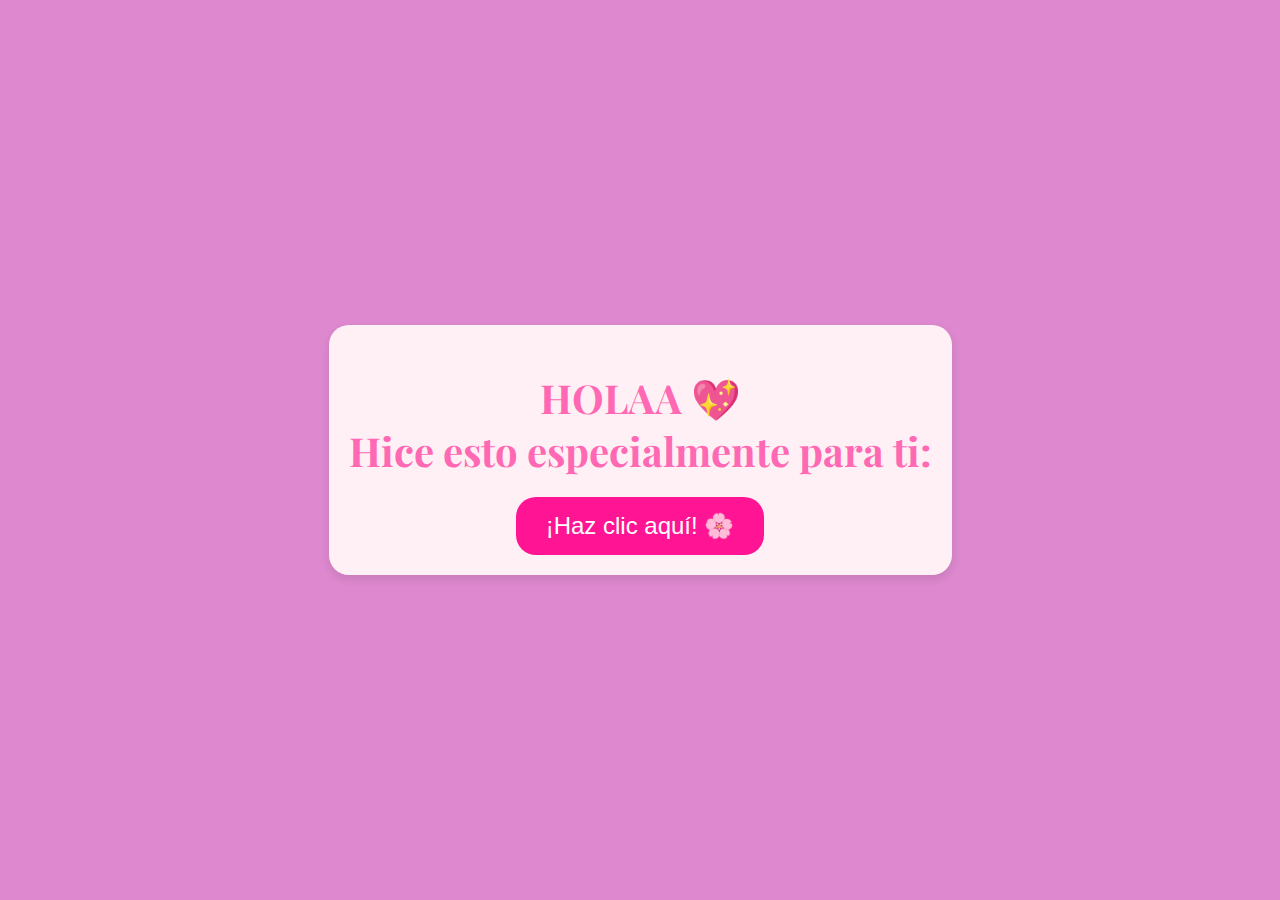
<file: index.html>
<!DOCTYPE html>
<html lang="es">
<head>
    <meta charset="UTF-8">
    <meta name="viewport" content="width=device-width, initial-scale=1.0">
    <title>Para J 💖</title>
    <link rel="stylesheet" href="styles/inicio.css">
</head>
<body>
    <div class="container">
        <h1>HOLAA 
            <span class="heart">💖</span>
            <br>Hice esto especialmente para ti:</h1>
        <a href="flower.html">
            <button>
                ¡Haz clic aquí! 🌸
                <div class="sparkles">
                    <!-- Puntitos brillantes -->
                    <span class="sparkle"></span>
                    <span class="sparkle"></span>
                    <span class="sparkle"></span>
                    <span class="sparkle"></span>
                    <span class="sparkle"></span>
                    <span class="sparkle"></span>
                    <span class="sparkle"></span>
                    <span class="sparkle"></span>
                </div>
            </button>
        </a>
    </div>
</body>
</html>
</file>
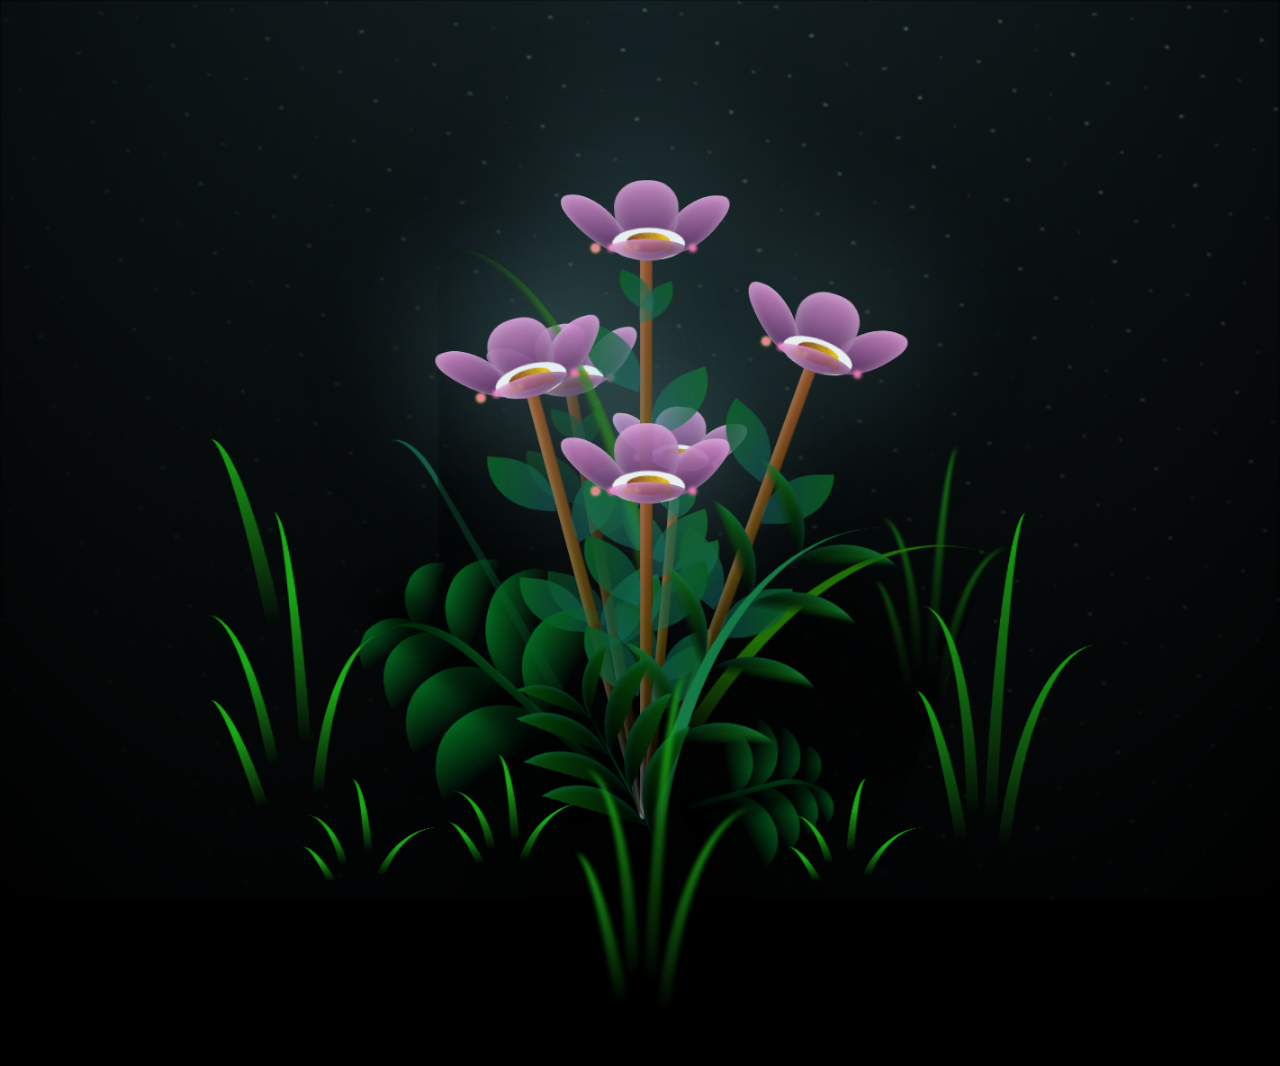
<file: flower.html>
<!DOCTYPE html>
<html lang="en">

<head>
    <meta charset="UTF-8">
    <meta name="viewport" content="width=device-width, initial-scale=1.0">
    <link rel="stylesheet" href="styles/main.css">
    <title>flowers</title>
</head>

<body class="container">
    <div class="night"></div>
    <div class="flowers">
        <div class="flower flower--1">
            <div class="flower__leafs flower__leafs--1">
                <div class="flower__leaf flower__leaf--1"></div>
                <div class="flower__leaf flower__leaf--2"></div>
                <div class="flower__leaf flower__leaf--3"></div>
                <div class="flower__leaf flower__leaf--4"></div>
                <div class="flower__white-circle"></div>

                <div class="flower__light flower__light--1"></div>
                <div class="flower__light flower__light--2"></div>
                <div class="flower__light flower__light--3"></div>
                <div class="flower__light flower__light--4"></div>
                <div class="flower__light flower__light--5"></div>
                <div class="flower__light flower__light--6"></div>
                <div class="flower__light flower__light--7"></div>
                <div class="flower__light flower__light--8"></div>

            </div>
            <div class="flower__line">
                <div class="flower__line__leaf flower__line__leaf--1"></div>
                <div class="flower__line__leaf flower__line__leaf--2"></div>
                <div class="flower__line__leaf flower__line__leaf--3"></div>
                <div class="flower__line__leaf flower__line__leaf--4"></div>
                <div class="flower__line__leaf flower__line__leaf--5"></div>
                <div class="flower__line__leaf flower__line__leaf--6"></div>
            </div>
        </div>

        <div class="flower flower--2">
            <div class="flower__leafs flower__leafs--2">
                <div class="flower__leaf flower__leaf--1"></div>
                <div class="flower__leaf flower__leaf--2"></div>
                <div class="flower__leaf flower__leaf--3"></div>
                <div class="flower__leaf flower__leaf--4"></div>
                <div class="flower__white-circle"></div>

                <div class="flower__light flower__light--1"></div>
                <div class="flower__light flower__light--2"></div>
                <div class="flower__light flower__light--3"></div>
                <div class="flower__light flower__light--4"></div>
                <div class="flower__light flower__light--5"></div>
                <div class="flower__light flower__light--6"></div>
                <div class="flower__light flower__light--7"></div>
                <div class="flower__light flower__light--8"></div>

            </div>
            <div class="flower__line">
                <div class="flower__line__leaf flower__line__leaf--1"></div>
                <div class="flower__line__leaf flower__line__leaf--2"></div>
                <div class="flower__line__leaf flower__line__leaf--3"></div>
                <div class="flower__line__leaf flower__line__leaf--4"></div>
            </div>
        </div>

        <div class="flower flower--3">
            <div class="flower__leafs flower__leafs--3">
                <div class="flower__leaf flower__leaf--1"></div>
                <div class="flower__leaf flower__leaf--2"></div>
                <div class="flower__leaf flower__leaf--3"></div>
                <div class="flower__leaf flower__leaf--4"></div>
                <div class="flower__white-circle"></div>

                <div class="flower__light flower__light--1"></div>
                <div class="flower__light flower__light--2"></div>
                <div class="flower__light flower__light--3"></div>
                <div class="flower__light flower__light--4"></div>
                <div class="flower__light flower__light--5"></div>
                <div class="flower__light flower__light--6"></div>
                <div class="flower__light flower__light--7"></div>
                <div class="flower__light flower__light--8"></div>

            </div>
            <div class="flower__line">
                <div class="flower__line__leaf flower__line__leaf--1"></div>
                <div class="flower__line__leaf flower__line__leaf--2"></div>
                <div class="flower__line__leaf flower__line__leaf--3"></div>
                <div class="flower__line__leaf flower__line__leaf--4"></div>
            </div>
        </div>

        <div class="flower flower--4">
            <div class="flower__leafs flower__leafs--4">
                <div class="flower__leaf flower__leaf--1"></div>
                <div class="flower__leaf flower__leaf--2"></div>
                <div class="flower__leaf flower__leaf--3"></div>
                <div class="flower__leaf flower__leaf--4"></div>
                <div class="flower__white-circle"></div>

                <div class="flower__light flower__light--1"></div>
                <div class="flower__light flower__light--2"></div>
                <div class="flower__light flower__light--3"></div>
                <div class="flower__light flower__light--4"></div>
                <div class="flower__light flower__light--5"></div>
                <div class="flower__light flower__light--6"></div>
                <div class="flower__light flower__light--7"></div>
                <div class="flower__light flower__light--8"></div>

            </div>
            <div class="flower__line">
                <div class="flower__line__leaf flower__line__leaf--1"></div>
                <div class="flower__line__leaf flower__line__leaf--2"></div>
                <div class="flower__line__leaf flower__line__leaf--3"></div>
                <div class="flower__line__leaf flower__line__leaf--4"></div>
            </div>
        </div>

        <div class="flower flower--5">
            <div class="flower__leafs flower__leafs--5">
                <div class="flower__leaf flower__leaf--1"></div>
                <div class="flower__leaf flower__leaf--2"></div>
                <div class="flower__leaf flower__leaf--3"></div>
                <div class="flower__leaf flower__leaf--4"></div>
                <div class="flower__white-circle"></div>
        
                <div class="flower__light flower__light--1"></div>
                <div class="flower__light flower__light--2"></div>
                <div class="flower__light flower__light--3"></div>
                <div class="flower__light flower__light--4"></div>
                <div class="flower__light flower__light--5"></div>
                <div class="flower__light flower__light--6"></div>
                <div class="flower__light flower__light--7"></div>
                <div class="flower__light flower__light--8"></div>
            </div>
            <div class="flower__line">
                <div class="flower__line__leaf flower__line__leaf--1"></div>
                <div class="flower__line__leaf flower__line__leaf--2"></div>
                <div class="flower__line__leaf flower__line__leaf--3"></div>
                <div class="flower__line__leaf flower__line__leaf--4"></div>
                <div class="flower__line__leaf flower__line__leaf--5"></div>
                <div class="flower__line__leaf flower__line__leaf--6"></div>
            </div>
        </div>

        <div class="flower flower--6">
            <div class="flower__leafs flower__leafs--6">
                <div class="flower__leaf flower__leaf--1"></div>
                <div class="flower__leaf flower__leaf--2"></div>
                <div class="flower__leaf flower__leaf--3"></div>
                <div class="flower__leaf flower__leaf--4"></div>
                <div class="flower__white-circle"></div>
        
                <div class="flower__light flower__light--1"></div>
                <div class="flower__light flower__light--2"></div>
                <div class="flower__light flower__light--3"></div>
                <div class="flower__light flower__light--4"></div>
                <div class="flower__light flower__light--5"></div>
                <div class="flower__light flower__light--6"></div>
                <div class="flower__light flower__light--7"></div>
                <div class="flower__light flower__light--8"></div>
            </div>
            <div class="flower__line">
                <div class="flower__line__leaf flower__line__leaf--1"></div>
                <div class="flower__line__leaf flower__line__leaf--2"></div>
                <div class="flower__line__leaf flower__line__leaf--3"></div>
                <div class="flower__line__leaf flower__line__leaf--4"></div>
                <div class="flower__line__leaf flower__line__leaf--5"></div>
                <div class="flower__line__leaf flower__line__leaf--6"></div>
            </div>
        </div>
        
        



        <div class="grow-ans" style="--d:1.2s">
            <div class="flower__g-long">
                <div class="flower__g-long__top"></div>
                <div class="flower__g-long__bottom"></div>
            </div>
        </div>

        <div class="growing-grass">
            <div class="flower__grass flower__grass--1">
                <div class="flower__grass--top"></div>
                <div class="flower__grass--bottom"></div>
                <div class="flower__grass__leaf flower__grass__leaf--1"></div>
                <div class="flower__grass__leaf flower__grass__leaf--2"></div>
                <div class="flower__grass__leaf flower__grass__leaf--3"></div>
                <div class="flower__grass__leaf flower__grass__leaf--4"></div>
                <div class="flower__grass__leaf flower__grass__leaf--5"></div>
                <div class="flower__grass__leaf flower__grass__leaf--6"></div>
                <div class="flower__grass__leaf flower__grass__leaf--7"></div>
                <div class="flower__grass__leaf flower__grass__leaf--8"></div>
                <div class="flower__grass__overlay"></div>
            </div>
        </div>

        <div class="growing-grass">
            <div class="flower__grass flower__grass--2">
                <div class="flower__grass--top"></div>
                <div class="flower__grass--bottom"></div>
                <div class="flower__grass__leaf flower__grass__leaf--1"></div>
                <div class="flower__grass__leaf flower__grass__leaf--2"></div>
                <div class="flower__grass__leaf flower__grass__leaf--3"></div>
                <div class="flower__grass__leaf flower__grass__leaf--4"></div>
                <div class="flower__grass__leaf flower__grass__leaf--5"></div>
                <div class="flower__grass__leaf flower__grass__leaf--6"></div>
                <div class="flower__grass__leaf flower__grass__leaf--7"></div>
                <div class="flower__grass__leaf flower__grass__leaf--8"></div>
                <div class="flower__grass__overlay"></div>
            </div>
        </div>

        <div class="grow-ans" style="--d:2.4s">
            <div class="flower__g-right flower__g-right--1">
                <div class="leaf"></div>
            </div>
        </div>

        <div class="grow-ans" style="--d:2.8s">
            <div class="flower__g-right flower__g-right--2">
                <div class="leaf"></div>
            </div>
        </div>

        <div class="grow-ans" style="--d:2.8s">
            <div class="flower__g-front">
                <div class="flower__g-front__leaf-wrapper flower__g-front__leaf-wrapper--1">
                    <div class="flower__g-front__leaf"></div>
                </div>
                <div class="flower__g-front__leaf-wrapper flower__g-front__leaf-wrapper--2">
                    <div class="flower__g-front__leaf"></div>
                </div>
                <div class="flower__g-front__leaf-wrapper flower__g-front__leaf-wrapper--3">
                    <div class="flower__g-front__leaf"></div>
                </div>
                <div class="flower__g-front__leaf-wrapper flower__g-front__leaf-wrapper--4">
                    <div class="flower__g-front__leaf"></div>
                </div>
                <div class="flower__g-front__leaf-wrapper flower__g-front__leaf-wrapper--5">
                    <div class="flower__g-front__leaf"></div>
                </div>
                <div class="flower__g-front__leaf-wrapper flower__g-front__leaf-wrapper--6">
                    <div class="flower__g-front__leaf"></div>
                </div>
                <div class="flower__g-front__leaf-wrapper flower__g-front__leaf-wrapper--7">
                    <div class="flower__g-front__leaf"></div>
                </div>
                <div class="flower__g-front__leaf-wrapper flower__g-front__leaf-wrapper--8">
                    <div class="flower__g-front__leaf"></div>
                </div>
                <div class="flower__g-front__line"></div>
            </div>
        </div>

        <div class="grow-ans" style="--d:3.2s">
            <div class="flower__g-fr">
                <div class="leaf"></div>
                <div class="flower__g-fr__leaf flower__g-fr__leaf--1"></div>
                <div class="flower__g-fr__leaf flower__g-fr__leaf--2"></div>
                <div class="flower__g-fr__leaf flower__g-fr__leaf--3"></div>
                <div class="flower__g-fr__leaf flower__g-fr__leaf--4"></div>
                <div class="flower__g-fr__leaf flower__g-fr__leaf--5"></div>
                <div class="flower__g-fr__leaf flower__g-fr__leaf--6"></div>
                <div class="flower__g-fr__leaf flower__g-fr__leaf--7"></div>
                <div class="flower__g-fr__leaf flower__g-fr__leaf--8"></div>
            </div>
        </div>

        <div class="long-g long-g--0">
            <!-- <div class="grow-ans" style="--d:3s">
                <div class="leaf leaf--0"></div>
            </div>
            <div class="grow-ans" style="--d:2.2s">
                <div class="leaf leaf--1"></div>
            </div>
            <div class="grow-ans" style="--d:3.4s">
                <div class="leaf leaf--2"></div>
            </div> -->
            <div class="grow-ans" style="--d:3.6s">
                <div class="leaf leaf--3"></div>
            </div>
        </div>

        <div class="long-g long-g--1">
            <div class="grow-ans" style="--d:3.6s">
                <div class="leaf leaf--0"></div>
            </div>
            <div class="grow-ans" style="--d:3.8s">
                <div class="leaf leaf--1"></div>
            </div>
            <div class="grow-ans" style="--d:4s">
                <div class="leaf leaf--2"></div>
            </div>
            <div class="grow-ans" style="--d:4.2s">
                <div class="leaf leaf--3"></div>
            </div>
        </div>

        <div class="long-g long-g--2">
            <div class="grow-ans" style="--d:4s">
                <div class="leaf leaf--0"></div>
            </div>
            <div class="grow-ans" style="--d:4.2s">
                <div class="leaf leaf--1"></div>
            </div>
            <div class="grow-ans" style="--d:4.4s">
                <div class="leaf leaf--2"></div>
            </div>
            <div class="grow-ans" style="--d:4.6s">
                <div class="leaf leaf--3"></div>
            </div>
        </div>

        <div class="long-g long-g--3">
            <div class="grow-ans" style="--d:4s">
                <div class="leaf leaf--0"></div>
            </div>
            <div class="grow-ans" style="--d:4.2s">
                <div class="leaf leaf--1"></div>
            </div>
            <div class="grow-ans" style="--d:3s">
                <div class="leaf leaf--2"></div>
            </div>
            <div class="grow-ans" style="--d:3.6s">
                <div class="leaf leaf--3"></div>
            </div>
        </div>

        <div class="long-g long-g--4">
            <div class="grow-ans" style="--d:4s">
                <div class="leaf leaf--0"></div>
            </div>
            <div class="grow-ans" style="--d:4.2s">
                <div class="leaf leaf--1"></div>
            </div>
            <div class="grow-ans" style="--d:3s">
                <div class="leaf leaf--2"></div>
            </div>
            <div class="grow-ans" style="--d:3.6s">
                <div class="leaf leaf--3"></div>
            </div>
        </div>

        <div class="long-g long-g--5">
            <div class="grow-ans" style="--d:4s">
                <div class="leaf leaf--0"></div>
            </div>
            <div class="grow-ans" style="--d:4.2s">
                <div class="leaf leaf--1"></div>
            </div>
            <div class="grow-ans" style="--d:3s">
                <div class="leaf leaf--2"></div>
            </div>
            <div class="grow-ans" style="--d:3.6s">
                <div class="leaf leaf--3"></div>
            </div>
        </div>

        <div class="long-g long-g--6">
            <div class="grow-ans" style="--d:4.2s">
                <div class="leaf leaf--0"></div>
            </div>
            <div class="grow-ans" style="--d:4.4s">
                <div class="leaf leaf--1"></div>
            </div>
            <div class="grow-ans" style="--d:4.6s">
                <div class="leaf leaf--2"></div>
            </div>
            <div class="grow-ans" style="--d:4.8s">
                <div class="leaf leaf--3"></div>
            </div>
        </div>

        <div class="long-g long-g--7">
            <div class="grow-ans" style="--d:3s">
                <div class="leaf leaf--0"></div>
            </div>
            <div class="grow-ans" style="--d:3.2s">
                <div class="leaf leaf--1"></div>
            </div>
            <div class="grow-ans" style="--d:3.5s">
                <div class="leaf leaf--2"></div>
            </div>
            <div class="grow-ans" style="--d:3.6s">
                <div class="leaf leaf--3"></div>
            </div>
        </div>
    </div>

    <script src="js/main.js"></script>
</body>

</html>
</file>
<file: styles/inicio.css>
@import url('https://fonts.googleapis.com/css2?family=Playfair+Display:ital,wght@0,400..900;1,400..900&display=swap');

:root{
    font-family: 'Playfair Display', cursive, sans-serif;
}


body {
    background-color: #DD88CF;
    /* Fondo rosa claro */
    display: flex;
    flex-direction: column;
    align-items: center;
    justify-content: center;
    height: 100vh;
    margin: 0;
    width: 100%;
    /* Fuente más divertida */
}

.container {
    text-align: center;
    background-color: #fff0f5;
    /* Fondo blanco rosado */
    padding: 20px;
    border-radius: 20px;
    box-shadow: 0 4px 10px rgba(0, 0, 0, 0.1);
    /* Sombra suave */
}

h1 {
    color: #ff69b4;
    /* Rosa fuerte */
    font-size: 2.5em;
    text-align: center;
    margin-bottom: 20px;
}

button {
    background-color: #4B164C;
    color: white;
    border: none;
    border-radius: 20px;
    padding: 15px 30px;
    font-size: 24px;
    cursor: pointer;
    transition: background-color 0.3s ease;
    position: relative;
    overflow: hidden;
}

button:hover {
    background-color: #ff1493;
    transform: scale(1.1);
    transition: transform 0.3s ease;
}

button:not(:hover) {
    background-color: #ff1493;
    transform: scale(1);
    transition: transform 0.3s ease;
}

/* Animación de brillitos (puntitos) */
.sparkles {
    position: absolute;
    top: 0;
    left: 0;
    width: 100%;
    height: 100%;
    pointer-events: none;
    /* Para que no interfiera con el clic */
}

.sparkle {
    position: absolute;
    width: 10px; /* Tamaño del corazón */
    height: 10px;
    opacity: 0;
    animation: sparkle 2s infinite ease-out;
    background: #fff; /* Color del corazón */
    clip-path: polygon(-41% 0, 50% 91%, 141% 0); /* Forma del corazón */
    --_m: radial-gradient(#000 69%, #0000 70%) 84.5%/50%;
    -webkit-mask-box-image: var(--_m);
    mask-border: var(--_m);
}

/* Fallback para navegadores que no soportan mask-border */
@supports not (-webkit-mask-box-image: var(--_m)) {
    .sparkle {
        mask:
            radial-gradient(at 70% 31%, #000 29%, #0000 30%),
            radial-gradient(at 30% 31%, #000 29%, #0000 30%),
            conic-gradient(#000 0 0) bottom/100% 50% no-repeat;
    }
}

@keyframes sparkle {
    0% {
        opacity: 0;
        transform: translateY(0) scale(0);
    }

    50% {
        opacity: 1;
        transform: translateY(-20px) scale(1);
    }

    100% {
        opacity: 0;
        transform: translateY(-40px) scale(0);
    }
}

/* Posiciones aleatorias para los puntitos */
.sparkle:nth-child(1) {
    top: 20%;
    left: 10%;
    animation-delay: 0s;
}

.sparkle:nth-child(2) {
    top: 50%;
    left: 30%;
    animation-delay: 0.5s;
}

.sparkle:nth-child(3) {
    top: 10%;
    left: 70%;
    animation-delay: 1s;
}

.sparkle:nth-child(4) {
    top: 80%;
    left: 20%;
    animation-delay: 0.2s;
}

.sparkle:nth-child(5) {
    top: 60%;
    left: 80%;
    animation-delay: 0.8s;
}

.sparkle:nth-child(6) {
    top: 30%;
    left: 50%;
    animation-delay: 0.3s;
}

.sparkle:nth-child(7) {
    top: 90%;
    left: 60%;
    animation-delay: 1.2s;
}

.sparkle:nth-child(8) {
    top: 40%;
    left: 90%;
    animation-delay: 0.7s;
}

@keyframes heartbeat {
    0% {
        transform: scale(1);
        /* Tamaño normal */
    }

    25% {
        transform: scale(1.2);
        /* Crece un poco */
    }

    50% {
        transform: scale(1);
        /* Vuelve al tamaño normal */
    }

    75% {
        transform: scale(1.2);
        /* Crece un poco */
    }

    100% {
        transform: scale(1);
        /* Vuelve al tamaño normal */
    }
}

.heart {
    display: inline-block;
    animation: heartbeat 1.7s infinite;
    /* Aplica la animación */
}
</file>
<file: styles/main.css>
*,
*::after,
*::before {
  padding: 0;
  margin: 0;
  box-sizing: border-box;
}

:root {
  --dark-color: #000;
}

body {
  display: flex;
  align-items: flex-end;
  justify-content: center;
  min-height: 100vh;
  background-color: var(--dark-color);
  overflow: hidden;
  perspective: 1000px;
}

.night {
  position: fixed;
  left: 50%;
  top: 0;
  transform: translateX(-50%);
  width: 100%;
  height: 100%;
  filter: blur(0.1vmin);
  background-image: radial-gradient(ellipse at top, transparent 0%, var(--dark-color)), radial-gradient(ellipse at bottom, var(--dark-color), rgba(145, 233, 255, 0.2)), repeating-linear-gradient(220deg, rgb(0, 0, 0) 0px, rgb(0, 0, 0) 19px, transparent 19px, transparent 22px), repeating-linear-gradient(189deg, rgb(0, 0, 0) 0px, rgb(0, 0, 0) 19px, transparent 19px, transparent 22px), repeating-linear-gradient(148deg, rgb(0, 0, 0) 0px, rgb(0, 0, 0) 19px, transparent 19px, transparent 22px), linear-gradient(90deg, rgb(7, 107, 42), rgb(240, 240, 240));
}

.flowers {
  position: relative;
  transform: scale(0.9);
}

.flower {
  position: absolute;
  bottom: 10vmin;
  transform-origin: bottom center;
  z-index: 10;
  --fl-speed: 0.3s;
}
.flower--1 {
  -webkit-animation: moving-flower-1 4s linear infinite;
          animation: moving-flower-1 4s linear infinite;
}
.flower--1 .flower__line {
  height: 70vmin;
  -webkit-animation-delay: 0.3s;
          animation-delay: 0.3s;
}
.flower--1 .flower__line__leaf--1 {
  -webkit-animation: blooming-leaf-right var(--fl-speed) 1.6s backwards;
          animation: blooming-leaf-right var(--fl-speed) 1.6s backwards;
}
.flower--1 .flower__line__leaf--2 {
  -webkit-animation: blooming-leaf-right var(--fl-speed) 1.4s backwards;
          animation: blooming-leaf-right var(--fl-speed) 1.4s backwards;
}
.flower--1 .flower__line__leaf--3 {
  -webkit-animation: blooming-leaf-left var(--fl-speed) 1.2s backwards;
          animation: blooming-leaf-left var(--fl-speed) 1.2s backwards;
}
.flower--1 .flower__line__leaf--4 {
  -webkit-animation: blooming-leaf-left var(--fl-speed) 1s backwards;
          animation: blooming-leaf-left var(--fl-speed) 1s backwards;
}
.flower--1 .flower__line__leaf--5 {
  -webkit-animation: blooming-leaf-right var(--fl-speed) 1.8s backwards;
          animation: blooming-leaf-right var(--fl-speed) 1.8s backwards;
}
.flower--1 .flower__line__leaf--6 {
  -webkit-animation: blooming-leaf-left var(--fl-speed) 2s backwards;
          animation: blooming-leaf-left var(--fl-speed) 2s backwards;
}
.flower--2 {
  left: 50%;
  transform: rotate(20deg);
  -webkit-animation: moving-flower-2 4s linear infinite;
          animation: moving-flower-2 4s linear infinite;
}
.flower--2 .flower__line {
  height: 60vmin;
  -webkit-animation-delay: 0.6s;
          animation-delay: 0.6s;
}
.flower--2 .flower__line__leaf--1 {
  -webkit-animation: blooming-leaf-right var(--fl-speed) 1.9s backwards;
          animation: blooming-leaf-right var(--fl-speed) 1.9s backwards;
}
.flower--2 .flower__line__leaf--2 {
  -webkit-animation: blooming-leaf-right var(--fl-speed) 1.7s backwards;
          animation: blooming-leaf-right var(--fl-speed) 1.7s backwards;
}
.flower--2 .flower__line__leaf--3 {
  -webkit-animation: blooming-leaf-left var(--fl-speed) 1.5s backwards;
          animation: blooming-leaf-left var(--fl-speed) 1.5s backwards;
}
.flower--2 .flower__line__leaf--4 {
  -webkit-animation: blooming-leaf-left var(--fl-speed) 1.3s backwards;
          animation: blooming-leaf-left var(--fl-speed) 1.3s backwards;
}
.flower--3 {
  left: 50%;
  transform: rotate(-15deg);
  -webkit-animation: moving-flower-3 4s linear infinite;
          animation: moving-flower-3 4s linear infinite;
}
.flower--3 .flower__line {
  -webkit-animation-delay: 0.9s;
          animation-delay: 0.9s;
}
.flower--3 .flower__line__leaf--1 {
  -webkit-animation: blooming-leaf-right var(--fl-speed) 2.5s backwards;
          animation: blooming-leaf-right var(--fl-speed) 2.5s backwards;
}
.flower--3 .flower__line__leaf--2 {
  -webkit-animation: blooming-leaf-right var(--fl-speed) 2.3s backwards;
          animation: blooming-leaf-right var(--fl-speed) 2.3s backwards;
}
.flower--3 .flower__line__leaf--3 {
  -webkit-animation: blooming-leaf-left var(--fl-speed) 2.1s backwards;
          animation: blooming-leaf-left var(--fl-speed) 2.1s backwards;
}
.flower--3 .flower__line__leaf--4 {
  -webkit-animation: blooming-leaf-left var(--fl-speed) 1.9s backwards;
          animation: blooming-leaf-left var(--fl-speed) 1.9s backwards;
}


.flower--4 {
    -webkit-animation: moving-flower-4 4s linear infinite;
            animation: moving-flower-4 4s linear infinite;
  }
  .flower--4 .flower__line {
    height: 40vmin;
    -webkit-animation-delay: 0.3s;
            animation-delay: 0.3s;
  }
  .flower--4 .flower__line__leaf--1 {
    -webkit-animation: blooming-leaf-right var(--fl-speed) 1.6s backwards;
            animation: blooming-leaf-right var(--fl-speed) 1.6s backwards;
  }
  .flower--4 .flower__line__leaf--2 {
    -webkit-animation: blooming-leaf-right var(--fl-speed) 1.4s backwards;
            animation: blooming-leaf-right var(--fl-speed) 1.4s backwards;
  }
  .flower--4 .flower__line__leaf--3 {
    -webkit-animation: blooming-leaf-left var(--fl-speed) 1.2s backwards;
            animation: blooming-leaf-left var(--fl-speed) 1.2s backwards;
  }
  .flower--4 .flower__line__leaf--4 {
    -webkit-animation: blooming-leaf-left var(--fl-speed) 1s backwards;
            animation: blooming-leaf-left var(--fl-speed) 1s backwards;
  }
  .flower--4 .flower__line__leaf--5 {
    -webkit-animation: blooming-leaf-right var(--fl-speed) 1.8s backwards;
            animation: blooming-leaf-right var(--fl-speed) 1.8s backwards;
  }
  .flower--4 .flower__line__leaf--6 {
    -webkit-animation: blooming-leaf-left var(--fl-speed) 2s backwards;
            animation: blooming-leaf-left var(--fl-speed) 2s backwards;
  }

  .flower--5 {
    left: 35%; /* Ajusta la posición horizontal entre la primera y la tercera flor */
    transform: rotate(-10deg) scale(0.9); /* Rotación y escala ajustada */
    -webkit-animation: moving-flower-5 4s linear infinite;
    animation: moving-flower-5 4s linear infinite;
    z-index: -5;
  }
  
  .flower--5 .flower__line {
    height: 60vmin; /* Ajusta la altura para encajar visualmente entre las otras flores */
    -webkit-animation-delay: 0.5s;
    animation-delay: 0.5s;
  }
  
  .flower--5 .flower__line__leaf--1 {
    -webkit-animation: blooming-leaf-right var(--fl-speed) 1.8s backwards;
    animation: blooming-leaf-right var(--fl-speed) 1.8s backwards;
  }
  
  .flower--5 .flower__line__leaf--2 {
    -webkit-animation: blooming-leaf-right var(--fl-speed) 1.6s backwards;
    animation: blooming-leaf-right var(--fl-speed) 1.6s backwards;
  }
  
  .flower--5 .flower__line__leaf--3 {
    -webkit-animation: blooming-leaf-left var(--fl-speed) 1.4s backwards;
    animation: blooming-leaf-left var(--fl-speed) 1.4s backwards;
  }
  
  .flower--5 .flower__line__leaf--4 {
    -webkit-animation: blooming-leaf-left var(--fl-speed) 1.2s backwards;
    animation: blooming-leaf-left var(--fl-speed) 1.2s backwards;
  }
  
  .flower--5 .flower__line__leaf--5 {
    -webkit-animation: blooming-leaf-right var(--fl-speed) 2s backwards;
    animation: blooming-leaf-right var(--fl-speed) 2s backwards;
  }
  
  .flower--5 .flower__line__leaf--6 {
    -webkit-animation: blooming-leaf-left var(--fl-speed) 2.2s backwards;
    animation: blooming-leaf-left var(--fl-speed) 2.2s backwards;
  }

  .flower--6 {
    left: 25%; /* Posiciona la flor entre la primera y la segunda */
    transform: rotate(5deg) scale(0.8); /* Ajusta la rotación y escala para que armonice */
    -webkit-animation: moving-flower-6 4s linear infinite;
    animation: moving-flower-6 4s linear infinite;
    z-index: -9;
  }
  
  .flower--6 .flower__line {
    height: 55vmin; /* Ajusta la altura para la escala de la flor */
    -webkit-animation-delay: 0.4s;
    animation-delay: 0.4s;
  }
  
  .flower--6 .flower__line__leaf--1 {
    -webkit-animation: blooming-leaf-right var(--fl-speed) 1.7s backwards;
    animation: blooming-leaf-right var(--fl-speed) 1.7s backwards;
  }
  
  .flower--6 .flower__line__leaf--2 {
    -webkit-animation: blooming-leaf-right var(--fl-speed) 1.5s backwards;
    animation: blooming-leaf-right var(--fl-speed) 1.5s backwards;
  }
  
  .flower--6 .flower__line__leaf--3 {
    -webkit-animation: blooming-leaf-left var(--fl-speed) 1.3s backwards;
    animation: blooming-leaf-left var(--fl-speed) 1.3s backwards;
  }
  
  .flower--6 .flower__line__leaf--4 {
    -webkit-animation: blooming-leaf-left var(--fl-speed) 1.1s backwards;
    animation: blooming-leaf-left var(--fl-speed) 1.1s backwards;
  }
  
  .flower--6 .flower__line__leaf--5 {
    -webkit-animation: blooming-leaf-right var(--fl-speed) 1.9s backwards;
    animation: blooming-leaf-right var(--fl-speed) 1.9s backwards;
  }
  
  .flower--6 .flower__line__leaf--6 {
    -webkit-animation: blooming-leaf-left var(--fl-speed) 2.1s backwards;
    animation: blooming-leaf-left var(--fl-speed) 2.1s backwards;
  }
  


.flower__leafs {
  position: relative;
  -webkit-animation: blooming-flower 2s backwards;
          animation: blooming-flower 2s backwards;
}
.flower__leafs--1 {
  -webkit-animation-delay: 1.1s;
          animation-delay: 1.1s;
}
.flower__leafs--2 {
  -webkit-animation-delay: 1.4s;
          animation-delay: 1.4s;
}
.flower__leafs--3 {
  -webkit-animation-delay: 1.7s;
          animation-delay: 1.7s;
}

.flower__leafs--4{
    -webkit-animation-delay: 1.5s;
          animation-delay: 1.5s;
}

.flower__leafs--5{
    -webkit-animation-delay: 1.5s;
          animation-delay: 1.5s;
}

.flower__leafs--6{
    -webkit-animation-delay: 1.5s;
          animation-delay: 1.5s;
}
  
.flower__leafs::after {
  content: "";
  position: absolute;
  left: 0;
  top: 0;
  transform: translate(-50%, -100%);
  width: 8vmin;
  height: 8vmin;
  background-color: #9ff5ff;
  filter: blur(10vmin);
}
.flower__leaf {
  position: absolute;
  bottom: 0;
  left: 50%;
  width: 8vmin;
  height: 11vmin;
  border-radius: 51% 49% 47% 53%/44% 45% 55% 69%;
  background-color: #512894;
  /* background-image: linear-gradient(to top, #7458c0, #7c52ee); */
  background-image: linear-gradient(to top, #4B164C,#DD88CF);
  transform-origin: bottom center;
  opacity: 0.9;
  box-shadow: inset 0 0 2vmin rgba(255, 255, 255, 0.5);
}
.flower__leaf--1 {
  transform: translate(-10%, 1%) rotateY(40deg) rotateX(-50deg);
}
.flower__leaf--2 {
  transform: translate(-50%, -4%) rotateX(40deg);
}
.flower__leaf--3 {
  transform: translate(-90%, 0%) rotateY(45deg) rotateX(50deg);
}
.flower__leaf--4 {
  width: 8vmin;
  height: 8vmin;
  transform-origin: bottom left;
  border-radius: 4vmin 10vmin 4vmin 4vmin;
  transform: translate(0%, 18%) rotateX(70deg) rotate(-43deg);
  background-image: linear-gradient(to top, #4B164C,#DD88CF);
  /* background-image: linear-gradient(to top, #6252ee, #5552ee); */
  z-index: 1;
  opacity: 0.8;
}
.flower__white-circle {
  position: absolute;
  left: -3.5vmin;
  top: -3vmin;
  width: 9vmin;
  height: 4vmin;
  border-radius: 50%;
  background-color: #f0f0f0;
}
.flower__white-circle::after {
  content: "";
  position: absolute;
  left: 50%;
  top: 45%;
  transform: translate(-50%, -50%);
  width: 60%;
  height: 60%;
  border-radius: inherit;
  background-image: repeating-linear-gradient(135deg, rgba(0, 0, 0, 0.03) 0px, rgba(0, 0, 0, 0.03) 1px, transparent 1px, transparent 12px), repeating-linear-gradient(45deg, rgba(0, 0, 0, 0.03) 0px, rgba(0, 0, 0, 0.03) 1px, transparent 1px, transparent 12px), repeating-linear-gradient(67.5deg, rgba(0, 0, 0, 0.03) 0px, rgba(0, 0, 0, 0.03) 1px, transparent 1px, transparent 12px), repeating-linear-gradient(135deg, rgba(0, 0, 0, 0.03) 0px, rgba(0, 0, 0, 0.03) 1px, transparent 1px, transparent 12px), repeating-linear-gradient(45deg, rgba(0, 0, 0, 0.03) 0px, rgba(0, 0, 0, 0.03) 1px, transparent 1px, transparent 12px), repeating-linear-gradient(112.5deg, rgba(0, 0, 0, 0.03) 0px, rgba(0, 0, 0, 0.03) 1px, transparent 1px, transparent 12px), repeating-linear-gradient(112.5deg, rgba(0, 0, 0, 0.03) 0px, rgba(0, 0, 0, 0.03) 1px, transparent 1px, transparent 12px), repeating-linear-gradient(45deg, rgba(0, 0, 0, 0.03) 0px, rgba(0, 0, 0, 0.03) 1px, transparent 1px, transparent 12px), repeating-linear-gradient(22.5deg, rgba(0, 0, 0, 0.03) 0px, rgba(0, 0, 0, 0.03) 1px, transparent 1px, transparent 12px), repeating-linear-gradient(45deg, rgba(0, 0, 0, 0.03) 0px, rgba(0, 0, 0, 0.03) 1px, transparent 1px, transparent 12px), repeating-linear-gradient(22.5deg, rgba(0, 0, 0, 0.03) 0px, rgba(0, 0, 0, 0.03) 1px, transparent 1px, transparent 12px), repeating-linear-gradient(135deg, rgba(0, 0, 0, 0.03) 0px, rgba(0, 0, 0, 0.03) 1px, transparent 1px, transparent 12px), repeating-linear-gradient(157.5deg, rgba(0, 0, 0, 0.03) 0px, rgba(0, 0, 0, 0.03) 1px, transparent 1px, transparent 12px), repeating-linear-gradient(67.5deg, rgba(0, 0, 0, 0.03) 0px, rgba(0, 0, 0, 0.03) 1px, transparent 1px, transparent 12px), repeating-linear-gradient(67.5deg, rgba(0, 0, 0, 0.03) 0px, rgba(0, 0, 0, 0.03) 1px, transparent 1px, transparent 12px), linear-gradient(90deg, rgb(127, 47, 21), rgb(255, 206, 0));
}
.flower__line {
  height: 55vmin;
  width: 1.5vmin;
  background-image: linear-gradient(to left, rgba(0, 0, 0, 0.2), transparent, rgba(255, 255, 255, 0.2)), linear-gradient(to top, transparent 10%, #583e08, #944415);
  box-shadow: inset 0 0 2px rgba(0, 0, 0, 0.5);
  -webkit-animation: grow-flower-tree 4s backwards;
          animation: grow-flower-tree 4s backwards;
}
.flower__line__leaf {
  --w: 7vmin;
  --h: calc(var(--w) + 2vmin);
  position: absolute;
  top: 20%;
  left: 90%;
  width: var(--w);
  height: var(--h);
  border-top-right-radius: var(--h);
  border-bottom-left-radius: var(--h);
  background-image: linear-gradient(to top, rgba(20, 117, 122, 0.4), #095721);
}
.flower__line__leaf--1 {
  transform: rotate(70deg) rotateY(30deg);
}
.flower__line__leaf--2 {
  top: 45%;
  transform: rotate(70deg) rotateY(30deg);
}
.flower__line__leaf--3, .flower__line__leaf--4, .flower__line__leaf--6 {
  border-top-right-radius: 0;
  border-bottom-left-radius: 0;
  border-top-left-radius: var(--h);
  border-bottom-right-radius: var(--h);
  left: -460%;
  top: 12%;
  transform: rotate(-70deg) rotateY(30deg);
}
.flower__line__leaf--4 {
  top: 40%;
}
.flower__line__leaf--5 {
  top: 0;
  transform-origin: left;
  transform: rotate(70deg) rotateY(30deg) scale(0.6);
}
.flower__line__leaf--6 {
  top: -2%;
  left: -450%;
  transform-origin: right;
  transform: rotate(-70deg) rotateY(30deg) scale(0.6);
}
.flower__light {
  position: absolute;
  bottom: 0vmin;
  width: 1vmin;
  height: 1vmin;
  background-color: rgb(255, 251, 0);
  border-radius: 50%;
  filter: blur(0.2vmin);
  -webkit-animation: light-ans 4s linear infinite backwards;
          animation: light-ans 4s linear infinite backwards;
}
.flower__light:nth-child(odd) {
  background-color: #f76baf;
}
.flower__light--1 {
  left: -2vmin;
  -webkit-animation-delay: 1s;
          animation-delay: 1s;
}
.flower__light--2 {
  left: 3vmin;
  -webkit-animation-delay: 0.5s;
          animation-delay: 0.5s;
}
.flower__light--3 {
  left: -6vmin;
  -webkit-animation-delay: 0.3s;
          animation-delay: 0.3s;
}
.flower__light--4 {
  left: 6vmin;
  -webkit-animation-delay: 0.9s;
          animation-delay: 0.9s;
}
.flower__light--5 {
  left: -1vmin;
  -webkit-animation-delay: 1.5s;
          animation-delay: 1.5s;
}
.flower__light--6 {
  left: -4vmin;
  -webkit-animation-delay: 3s;
          animation-delay: 3s;
}
.flower__light--7 {
  left: 3vmin;
  -webkit-animation-delay: 2s;
          animation-delay: 2s;
}
.flower__light--8 {
  left: -6vmin;
  -webkit-animation-delay: 3.5s;
          animation-delay: 3.5s;
}
.flower__grass {
  --c: #04661f;
  --line-w: 1.5vmin;
  position: absolute;
  bottom: 12vmin;
  left: -7vmin;
  display: flex;
  flex-direction: column;
  align-items: flex-end;
  z-index: 20;
  transform-origin: bottom center;
  transform: rotate(-48deg) rotateY(40deg);
}
.flower__grass--1 {
  -webkit-animation: moving-grass 2s linear infinite;
          animation: moving-grass 2s linear infinite;
}
.flower__grass--2 {
  left: 2vmin;
  bottom: 10vmin;
  transform: scale(0.5) rotate(75deg) rotateX(10deg) rotateY(-200deg);
  opacity: 0.8;
  z-index: 0;
  -webkit-animation: moving-grass--2 1.5s linear infinite;
          animation: moving-grass--2 1.5s linear infinite;
}
.flower__grass--top {
  width: 7vmin;
  height: 10vmin;
  border-top-right-radius: 100%;
  border-right: var(--line-w) solid var(--c);
  transform-origin: bottom center;
  transform: rotate(-2deg);
}
.flower__grass--bottom {
  margin-top: -2px;
  width: var(--line-w);
  height: 25vmin;
  background-image: linear-gradient(to top, transparent, var(--c));
}
.flower__grass__leaf {
  --size: 10vmin;
  position: absolute;
  width: calc(var(--size) * 2.1);
  height: var(--size);
  border-top-left-radius: var(--size);
  border-top-right-radius: var(--size);
  background-image: linear-gradient(to top, transparent, transparent 30%, var(--c));
  z-index: 100;
}
.flower__grass__leaf--1 {
  top: -6%;
  left: 30%;
  --size: 6vmin;
  transform: rotate(-20deg);
  -webkit-animation: growing-grass-ans--1 2s 2.6s backwards;
          animation: growing-grass-ans--1 2s 2.6s backwards;
}
@-webkit-keyframes growing-grass-ans--1 {
  0% {
    transform-origin: bottom left;
    transform: rotate(-20deg) scale(0);
  }
}
@keyframes growing-grass-ans--1 {
  0% {
    transform-origin: bottom left;
    transform: rotate(-20deg) scale(0);
  }
}
.flower__grass__leaf--2 {
  top: -5%;
  left: -110%;
  --size: 6vmin;
  transform: rotate(10deg);
  -webkit-animation: growing-grass-ans--2 2s 2.4s linear backwards;
          animation: growing-grass-ans--2 2s 2.4s linear backwards;
}
@-webkit-keyframes growing-grass-ans--2 {
  0% {
    transform-origin: bottom right;
    transform: rotate(10deg) scale(0);
  }
}
@keyframes growing-grass-ans--2 {
  0% {
    transform-origin: bottom right;
    transform: rotate(10deg) scale(0);
  }
}
.flower__grass__leaf--3 {
  top: 5%;
  left: 60%;
  --size: 8vmin;
  transform: rotate(-18deg) rotateX(-20deg);
  -webkit-animation: growing-grass-ans--3 2s 2.2s linear backwards;
          animation: growing-grass-ans--3 2s 2.2s linear backwards;
}
@-webkit-keyframes growing-grass-ans--3 {
  0% {
    transform-origin: bottom left;
    transform: rotate(-18deg) rotateX(-20deg) scale(0);
  }
}
@keyframes growing-grass-ans--3 {
  0% {
    transform-origin: bottom left;
    transform: rotate(-18deg) rotateX(-20deg) scale(0);
  }
}
.flower__grass__leaf--4 {
  top: 6%;
  left: -135%;
  --size: 8vmin;
  transform: rotate(2deg);
  -webkit-animation: growing-grass-ans--4 2s 2s linear backwards;
          animation: growing-grass-ans--4 2s 2s linear backwards;
}
@-webkit-keyframes growing-grass-ans--4 {
  0% {
    transform-origin: bottom right;
    transform: rotate(2deg) scale(0);
  }
}
@keyframes growing-grass-ans--4 {
  0% {
    transform-origin: bottom right;
    transform: rotate(2deg) scale(0);
  }
}
.flower__grass__leaf--5 {
  top: 20%;
  left: 60%;
  --size: 10vmin;
  transform: rotate(-24deg) rotateX(-20deg);
  -webkit-animation: growing-grass-ans--5 2s 1.8s linear backwards;
          animation: growing-grass-ans--5 2s 1.8s linear backwards;
}
@-webkit-keyframes growing-grass-ans--5 {
  0% {
    transform-origin: bottom left;
    transform: rotate(-24deg) rotateX(-20deg) scale(0);
  }
}
@keyframes growing-grass-ans--5 {
  0% {
    transform-origin: bottom left;
    transform: rotate(-24deg) rotateX(-20deg) scale(0);
  }
}
.flower__grass__leaf--6 {
  top: 22%;
  left: -180%;
  --size: 10vmin;
  transform: rotate(10deg);
  -webkit-animation: growing-grass-ans--6 2s 1.6s linear backwards;
          animation: growing-grass-ans--6 2s 1.6s linear backwards;
}
@-webkit-keyframes growing-grass-ans--6 {
  0% {
    transform-origin: bottom right;
    transform: rotate(10deg) scale(0);
  }
}
@keyframes growing-grass-ans--6 {
  0% {
    transform-origin: bottom right;
    transform: rotate(10deg) scale(0);
  }
}
.flower__grass__leaf--7 {
  top: 39%;
  left: 70%;
  --size: 10vmin;
  transform: rotate(-10deg);
  -webkit-animation: growing-grass-ans--7 2s 1.4s linear backwards;
          animation: growing-grass-ans--7 2s 1.4s linear backwards;
}
@-webkit-keyframes growing-grass-ans--7 {
  0% {
    transform-origin: bottom left;
    transform: rotate(-10deg) scale(0);
  }
}
@keyframes growing-grass-ans--7 {
  0% {
    transform-origin: bottom left;
    transform: rotate(-10deg) scale(0);
  }
}
.flower__grass__leaf--8 {
  top: 40%;
  left: -215%;
  --size: 11vmin;
  transform: rotate(10deg);
  -webkit-animation: growing-grass-ans--8 2s 1.2s linear backwards;
          animation: growing-grass-ans--8 2s 1.2s linear backwards;
}
@-webkit-keyframes growing-grass-ans--8 {
  0% {
    transform-origin: bottom right;
    transform: rotate(10deg) scale(0);
  }
}
@keyframes growing-grass-ans--8 {
  0% {
    transform-origin: bottom right;
    transform: rotate(10deg) scale(0);
  }
}
.flower__grass__overlay {
  position: absolute;
  top: -10%;
  right: 0%;
  width: 100%;
  height: 100%;
  background-color: rgba(0, 0, 0, 0.6);
  filter: blur(1.5vmin);
  z-index: 100;
}
.flower__g-long {
  --w: 2vmin;
  --h: 6vmin;
  --c: #0e5b3c;
  position: absolute;
  bottom: 10vmin;
  left: -3vmin;
  transform-origin: bottom center;
  transform: rotate(-30deg) rotateY(-20deg);
  display: flex;
  flex-direction: column;
  align-items: flex-end;
  -webkit-animation: flower-g-long-ans 3s linear infinite;
          animation: flower-g-long-ans 3s linear infinite;
}
@-webkit-keyframes flower-g-long-ans {
  0%, 100% {
    transform: rotate(-30deg) rotateY(-20deg);
  }
  50% {
    transform: rotate(-32deg) rotateY(-20deg);
  }
}
@keyframes flower-g-long-ans {
  0%, 100% {
    transform: rotate(-30deg) rotateY(-20deg);
  }
  50% {
    transform: rotate(-32deg) rotateY(-20deg);
  }
}
.flower__g-long__top {
  top: calc(var(--h) * -1);
  width: calc(var(--w) + 1vmin);
  height: var(--h);
  border-top-right-radius: 100%;
  border-right: 0.7vmin solid var(--c);
  transform: translate(-0.7vmin, 1vmin);
}
.flower__g-long__bottom {
  width: var(--w);
  height: 50vmin;
  transform-origin: bottom center;
  background-image: linear-gradient(to top, transparent 30%, var(--c));
  box-shadow: inset 0 0 2px rgba(0, 0, 0, 0.5);
  -webkit-clip-path: polygon(35% 0, 65% 1%, 100% 100%, 0% 100%);
          clip-path: polygon(35% 0, 65% 1%, 100% 100%, 0% 100%);
}
.flower__g-right {
  position: absolute;
  bottom: 6vmin;
  left: -2vmin;
  transform-origin: bottom left;
  transform: rotate(20deg);
}
.flower__g-right .leaf {
  width: 30vmin;
  height: 50vmin;
  border-top-left-radius: 100%;
  border-left: 2vmin solid #217005;
  background-image: linear-gradient(to bottom, transparent, var(--dark-color) 60%);
  -webkit-mask-image: linear-gradient(to top, transparent 30%, #24803e 60%);
}
.flower__g-right--1 {
  -webkit-animation: flower-g-right-ans 2.5s linear infinite;
          animation: flower-g-right-ans 2.5s linear infinite;
}
.flower__g-right--2 {
  left: 5vmin;
  transform: rotateY(-180deg);
  -webkit-animation: flower-g-right-ans--2 3s linear infinite;
          animation: flower-g-right-ans--2 3s linear infinite;
}
.flower__g-right--2 .leaf {
  height: 75vmin;
  filter: blur(0.3vmin);
  opacity: 0.8;
}
@-webkit-keyframes flower-g-right-ans {
  0%, 100% {
    transform: rotate(20deg);
  }
  50% {
    transform: rotate(24deg) rotateX(-20deg);
  }
}
@keyframes flower-g-right-ans {
  0%, 100% {
    transform: rotate(20deg);
  }
  50% {
    transform: rotate(24deg) rotateX(-20deg);
  }
}
@-webkit-keyframes flower-g-right-ans--2 {
  0%, 100% {
    transform: rotateY(-180deg) rotate(0deg) rotateX(-20deg);
  }
  50% {
    transform: rotateY(-180deg) rotate(6deg) rotateX(-20deg);
  }
}
@keyframes flower-g-right-ans--2 {
  0%, 100% {
    transform: rotateY(-180deg) rotate(0deg) rotateX(-20deg);
  }
  50% {
    transform: rotateY(-180deg) rotate(6deg) rotateX(-20deg);
  }
}
.flower__g-front {
  position: absolute;
  bottom: 6vmin;
  left: 2.5vmin;
  z-index: 100;
  transform-origin: bottom center;
  transform: rotate(-28deg) rotateY(30deg) scale(1.04);
  -webkit-animation: flower__g-front-ans 2s linear infinite;
          animation: flower__g-front-ans 2s linear infinite;
}
@-webkit-keyframes flower__g-front-ans {
  0%, 100% {
    transform: rotate(-28deg) rotateY(30deg) scale(1.04);
  }
  50% {
    transform: rotate(-35deg) rotateY(40deg) scale(1.04);
  }
}
@keyframes flower__g-front-ans {
  0%, 100% {
    transform: rotate(-28deg) rotateY(30deg) scale(1.04);
  }
  50% {
    transform: rotate(-35deg) rotateY(40deg) scale(1.04);
  }
}
.flower__g-front__line {
  width: 0.3vmin;
  height: 20vmin;
  background-image: linear-gradient(to top, transparent, #042e0b, transparent 100%);
  position: relative;
}
.flower__g-front__leaf-wrapper {
  position: absolute;
  top: 0;
  left: 0;
  transform-origin: bottom left;
  transform: rotate(10deg);
}
.flower__g-front__leaf-wrapper:nth-child(even) {
  left: 0vmin;
  transform: rotateY(-180deg) rotate(5deg);
  -webkit-animation: flower__g-front__leaf-left-ans 1s ease-in backwards;
          animation: flower__g-front__leaf-left-ans 1s ease-in backwards;
}
.flower__g-front__leaf-wrapper:nth-child(odd) {
  -webkit-animation: flower__g-front__leaf-ans 1s ease-in backwards;
          animation: flower__g-front__leaf-ans 1s ease-in backwards;
}
.flower__g-front__leaf-wrapper--1 {
  top: -8vmin;
  transform: scale(0.7);
  -webkit-animation: flower__g-front__leaf-ans 1s 5.5s ease-in backwards !important;
          animation: flower__g-front__leaf-ans 1s 5.5s ease-in backwards !important;
}
.flower__g-front__leaf-wrapper--2 {
  top: -8vmin;
  transform: rotateY(-180deg) scale(0.7) !important;
  -webkit-animation: flower__g-front__leaf-left-ans-2 1s 4.6s ease-in backwards !important;
          animation: flower__g-front__leaf-left-ans-2 1s 4.6s ease-in backwards !important;
}
.flower__g-front__leaf-wrapper--3 {
  top: -3vmin;
  -webkit-animation: flower__g-front__leaf-ans 1s 4.6s ease-in backwards;
          animation: flower__g-front__leaf-ans 1s 4.6s ease-in backwards;
}
.flower__g-front__leaf-wrapper--4 {
  top: -3vmin;
  transform: rotateY(-180deg) scale(0.9) !important;
  -webkit-animation: flower__g-front__leaf-left-ans-2 1s 4.6s ease-in backwards !important;
          animation: flower__g-front__leaf-left-ans-2 1s 4.6s ease-in backwards !important;
}
@-webkit-keyframes flower__g-front__leaf-left-ans-2 {
  0% {
    transform: rotateY(-180deg) scale(0);
  }
}
@keyframes flower__g-front__leaf-left-ans-2 {
  0% {
    transform: rotateY(-180deg) scale(0);
  }
}
.flower__g-front__leaf-wrapper--5, .flower__g-front__leaf-wrapper--6 {
  top: 2vmin;
}
.flower__g-front__leaf-wrapper--7, .flower__g-front__leaf-wrapper--8 {
  top: 6.5vmin;
}
.flower__g-front__leaf-wrapper--2 {
  -webkit-animation-delay: 5.2s !important;
          animation-delay: 5.2s !important;
}
.flower__g-front__leaf-wrapper--3 {
  -webkit-animation-delay: 4.9s !important;
          animation-delay: 4.9s !important;
}
.flower__g-front__leaf-wrapper--5 {
  -webkit-animation-delay: 4.3s !important;
          animation-delay: 4.3s !important;
}
.flower__g-front__leaf-wrapper--6 {
  -webkit-animation-delay: 4.1s !important;
          animation-delay: 4.1s !important;
}
.flower__g-front__leaf-wrapper--7 {
  -webkit-animation-delay: 3.8s !important;
          animation-delay: 3.8s !important;
}
.flower__g-front__leaf-wrapper--8 {
  -webkit-animation-delay: 3.5s !important;
          animation-delay: 3.5s !important;
}
@-webkit-keyframes flower__g-front__leaf-ans {
  0% {
    transform: rotate(10deg) scale(0);
  }
}
@keyframes flower__g-front__leaf-ans {
  0% {
    transform: rotate(10deg) scale(0);
  }
}
@-webkit-keyframes flower__g-front__leaf-left-ans {
  0% {
    transform: rotateY(-180deg) rotate(5deg) scale(0);
  }
}
@keyframes flower__g-front__leaf-left-ans {
  0% {
    transform: rotateY(-180deg) rotate(5deg) scale(0);
  }
}
.flower__g-front__leaf {
  width: 10vmin;
  height: 10vmin;
  border-radius: 100% 0% 0% 100%/100% 100% 0% 0%;
  box-shadow: inset 0 2px 1vmin hsla(184deg, 97%, 58%, 0.2);
  background-image: linear-gradient(to bottom left, transparent, var(--dark-color)), linear-gradient(to bottom right, #064f0a 50%, transparent 50%, transparent);
  -webkit-mask-image: linear-gradient(to bottom right, #097149 50%, transparent 50%, transparent);
  mask-image: linear-gradient(to bottom right, #0e8723 50%, transparent 50%, transparent);
}
.flower__g-fr {
  position: absolute;
  bottom: -4vmin;
  left: vmin;
  transform-origin: bottom left;
  z-index: 10;
  -webkit-animation: flower__g-fr-ans 2s linear infinite;
          animation: flower__g-fr-ans 2s linear infinite;
}
@-webkit-keyframes flower__g-fr-ans {
  0%, 100% {
    transform: rotate(2deg);
  }
  50% {
    transform: rotate(4deg);
  }
}
@keyframes flower__g-fr-ans {
  0%, 100% {
    transform: rotate(2deg);
  }
  50% {
    transform: rotate(4deg);
  }
}
.flower__g-fr .leaf {
  width: 30vmin;
  height: 50vmin;
  border-top-left-radius: 100%;
  border-left: 2vmin solid #147b47;
  -webkit-mask-image: linear-gradient(to top, transparent 25%, #0e4e2a 50%);
  position: relative;
  z-index: 1;
}
.flower__g-fr__leaf {
  position: absolute;
  top: 0;
  left: 0;
  width: 10vmin;
  height: 10vmin;
  border-radius: 100% 0% 0% 100%/100% 100% 0% 0%;
  box-shadow: inset 0 2px 1vmin hsla(184deg, 97%, 58%, 0.2);
  background-image: linear-gradient(to bottom left, transparent, var(--dark-color) 98%), linear-gradient(to bottom right, #106e18 45%, transparent 50%, transparent);
  -webkit-mask-image: linear-gradient(135deg, #175f22 40%, transparent 50%, transparent);
}
.flower__g-fr__leaf--1 {
  left: 20vmin;
  transform: rotate(45deg);
  -webkit-animation: flower__g-fr-leaft-ans-1 0.5s 5.2s linear backwards;
          animation: flower__g-fr-leaft-ans-1 0.5s 5.2s linear backwards;
}
@-webkit-keyframes flower__g-fr-leaft-ans-1 {
  0% {
    transform-origin: left;
    transform: rotate(45deg) scale(0);
  }
}
@keyframes flower__g-fr-leaft-ans-1 {
  0% {
    transform-origin: left;
    transform: rotate(45deg) scale(0);
  }
}
.flower__g-fr__leaf--2 {
  left: 12vmin;
  top: -7vmin;
  transform: rotate(25deg) rotateY(-180deg);
  -webkit-animation: flower__g-fr-leaft-ans-6 0.5s 5s linear backwards;
          animation: flower__g-fr-leaft-ans-6 0.5s 5s linear backwards;
}
.flower__g-fr__leaf--3 {
  left: 15vmin;
  top: 6vmin;
  transform: rotate(55deg);
  -webkit-animation: flower__g-fr-leaft-ans-5 0.5s 4.8s linear backwards;
          animation: flower__g-fr-leaft-ans-5 0.5s 4.8s linear backwards;
}
.flower__g-fr__leaf--4 {
  left: 6vmin;
  top: -2vmin;
  transform: rotate(25deg) rotateY(-180deg);
  -webkit-animation: flower__g-fr-leaft-ans-6 0.5s 4.6s linear backwards;
          animation: flower__g-fr-leaft-ans-6 0.5s 4.6s linear backwards;
}
.flower__g-fr__leaf--5 {
  left: 10vmin;
  top: 14vmin;
  transform: rotate(55deg);
  -webkit-animation: flower__g-fr-leaft-ans-5 0.5s 4.4s linear backwards;
          animation: flower__g-fr-leaft-ans-5 0.5s 4.4s linear backwards;
}
@-webkit-keyframes flower__g-fr-leaft-ans-5 {
  0% {
    transform-origin: left;
    transform: rotate(55deg) scale(0);
  }
}
@keyframes flower__g-fr-leaft-ans-5 {
  0% {
    transform-origin: left;
    transform: rotate(55deg) scale(0);
  }
}
.flower__g-fr__leaf--6 {
  left: 0vmin;
  top: 6vmin;
  transform: rotate(25deg) rotateY(-180deg);
  -webkit-animation: flower__g-fr-leaft-ans-6 0.5s 4.2s linear backwards;
          animation: flower__g-fr-leaft-ans-6 0.5s 4.2s linear backwards;
}
@-webkit-keyframes flower__g-fr-leaft-ans-6 {
  0% {
    transform-origin: right;
    transform: rotate(25deg) rotateY(-180deg) scale(0);
  }
}
@keyframes flower__g-fr-leaft-ans-6 {
  0% {
    transform-origin: right;
    transform: rotate(25deg) rotateY(-180deg) scale(0);
  }
}
.flower__g-fr__leaf--7 {
  left: 5vmin;
  top: 22vmin;
  transform: rotate(45deg);
  -webkit-animation: flower__g-fr-leaft-ans-7 0.5s 4s linear backwards;
          animation: flower__g-fr-leaft-ans-7 0.5s 4s linear backwards;
}
@-webkit-keyframes flower__g-fr-leaft-ans-7 {
  0% {
    transform-origin: left;
    transform: rotate(45deg) scale(0);
  }
}
@keyframes flower__g-fr-leaft-ans-7 {
  0% {
    transform-origin: left;
    transform: rotate(45deg) scale(0);
  }
}
.flower__g-fr__leaf--8 {
  left: -4vmin;
  top: 15vmin;
  transform: rotate(15deg) rotateY(-180deg);
  -webkit-animation: flower__g-fr-leaft-ans-8 0.5s 3.8s linear backwards;
          animation: flower__g-fr-leaft-ans-8 0.5s 3.8s linear backwards;
}
@-webkit-keyframes flower__g-fr-leaft-ans-8 {
  0% {
    transform-origin: right;
    transform: rotate(15deg) rotateY(-180deg) scale(0);
  }
}
@keyframes flower__g-fr-leaft-ans-8 {
  0% {
    transform-origin: right;
    transform: rotate(15deg) rotateY(-180deg) scale(0);
  }
}

.long-g {
  position: absolute;
  bottom: 25vmin;
  left: -42vmin;
  transform-origin: bottom left;
}
.long-g--1 {
  bottom: 0vmin;
  transform: scale(0.8) rotate(-5deg);
}
.long-g--1 .leaf {
  -webkit-mask-image: linear-gradient(to top, transparent 40%, #196d2a 80%) !important;
}
.long-g--1 .leaf--1 {
  --w: 5vmin;
  --h: 60vmin;
  left: -2vmin;
  transform: rotate(3deg) rotateY(-180deg);
}
.long-g--2, .long-g--3 {
  bottom: -3vmin;
  left: -35vmin;
  transform-origin: center;
  transform: scale(0.6) rotateX(60deg);
}
.long-g--2 .leaf, .long-g--3 .leaf {
  -webkit-mask-image: linear-gradient(to top, transparent 50%, #176220 80%) !important;
}
.long-g--2 .leaf--1, .long-g--3 .leaf--1 {
  left: -1vmin;
  transform: rotateY(-180deg);
}
.long-g--3 {
  left: -17vmin;
  bottom: 0vmin;
}
.long-g--3 .leaf {
  -webkit-mask-image: linear-gradient(to top, transparent 40%, #176220 80%) !important;
}
.long-g--4 {
  left: 25vmin;
  bottom: -3vmin;
  transform-origin: center;
  transform: scale(0.6) rotateX(60deg);
}
.long-g--4 .leaf {
  -webkit-mask-image: linear-gradient(to top, transparent 50%, #176220 80%) !important;
}
.long-g--5 {
  left: 42vmin;
  bottom: 0vmin;
  transform: scale(0.8) rotate(2deg);
}
.long-g--6 {
  left: 0vmin;
  bottom: -20vmin;
  z-index: 100;
  filter: blur(0.3vmin);
  transform: scale(0.8) rotate(2deg);
}
.long-g--7 {
  left: 35vmin;
  bottom: 20vmin;
  z-index: -1;
  filter: blur(0.3vmin);
  transform: scale(0.6) rotate(2deg);
  opacity: 0.7;
}
.long-g .leaf {
  --w: 15vmin;
  --h: 40vmin;
  --c: #1aaa15;
  position: absolute;
  bottom: 0;
  width: var(--w);
  height: var(--h);
  border-top-left-radius: 100%;
  border-left: 2vmin solid var(--c);
  -webkit-mask-image: linear-gradient(to top, transparent 20%, var(--dark-color));
  transform-origin: bottom center;
}
.long-g .leaf--0 {
  left: 2vmin;
  -webkit-animation: leaf-ans-1 4s linear infinite;
          animation: leaf-ans-1 4s linear infinite;
}
.long-g .leaf--1 {
  --w: 5vmin;
  --h: 60vmin;
  -webkit-animation: leaf-ans-1 4s linear infinite;
          animation: leaf-ans-1 4s linear infinite;
}
.long-g .leaf--2 {
  --w: 10vmin;
  --h: 40vmin;
  left: -0.5vmin;
  bottom: 5vmin;
  transform-origin: bottom left;
  transform: rotateY(-180deg);
  -webkit-animation: leaf-ans-2 3s linear infinite;
          animation: leaf-ans-2 3s linear infinite;
}
.long-g .leaf--3 {
  --w: 5vmin;
  --h: 30vmin;
  left: -1vmin;
  bottom: 3.2vmin;
  transform-origin: bottom left;
  transform: rotate(-10deg) rotateY(-180deg);
  -webkit-animation: leaf-ans-3 3s linear infinite;
          animation: leaf-ans-3 3s linear infinite;
}

@-webkit-keyframes leaf-ans-1 {
  0%, 100% {
    transform: rotate(-5deg) scale(1);
  }
  50% {
    transform: rotate(5deg) scale(1.1);
  }
}

@keyframes leaf-ans-1 {
  0%, 100% {
    transform: rotate(-5deg) scale(1);
  }
  50% {
    transform: rotate(5deg) scale(1.1);
  }
}
@-webkit-keyframes leaf-ans-2 {
  0%, 100% {
    transform: rotateY(-180deg) rotate(5deg);
  }
  50% {
    transform: rotateY(-180deg) rotate(0deg) scale(1.1);
  }
}
@keyframes leaf-ans-2 {
  0%, 100% {
    transform: rotateY(-180deg) rotate(5deg);
  }
  50% {
    transform: rotateY(-180deg) rotate(0deg) scale(1.1);
  }
}
@-webkit-keyframes leaf-ans-3 {
  0%, 100% {
    transform: rotate(-10deg) rotateY(-180deg);
  }
  50% {
    transform: rotate(-20deg) rotateY(-180deg);
  }
}
@keyframes leaf-ans-3 {
  0%, 100% {
    transform: rotate(-10deg) rotateY(-180deg);
  }
  50% {
    transform: rotate(-20deg) rotateY(-180deg);
  }
}
.grow-ans {
  -webkit-animation: grow-ans 2s var(--d) backwards;
          animation: grow-ans 2s var(--d) backwards;
}

@-webkit-keyframes grow-ans {
  0% {
    transform: scale(0);
    opacity: 0;
  }
}

@keyframes grow-ans {
  0% {
    transform: scale(0);
    opacity: 0;
  }
}
@-webkit-keyframes light-ans {
  0% {
    opacity: 0;
    transform: translateY(0vmin);
  }
  25% {
    opacity: 1;
    transform: translateY(-5vmin) translateX(-2vmin);
  }
  50% {
    opacity: 1;
    transform: translateY(-15vmin) translateX(2vmin);
    filter: blur(0.2vmin);
  }
  75% {
    transform: translateY(-20vmin) translateX(-2vmin);
    filter: blur(0.2vmin);
  }
  100% {
    transform: translateY(-30vmin);
    opacity: 0;
    filter: blur(1vmin);
  }
}
@keyframes light-ans {
  0% {
    opacity: 0;
    transform: translateY(0vmin);
  }
  25% {
    opacity: 1;
    transform: translateY(-5vmin) translateX(-2vmin);
  }
  50% {
    opacity: 1;
    transform: translateY(-15vmin) translateX(2vmin);
    filter: blur(0.2vmin);
  }
  75% {
    transform: translateY(-20vmin) translateX(-2vmin);
    filter: blur(0.2vmin);
  }
  100% {
    transform: translateY(-30vmin);
    opacity: 0;
    filter: blur(1vmin);
  }
}
@-webkit-keyframes moving-flower-1 {
  0%, 100% {
    transform: rotate(2deg);
  }
  50% {
    transform: rotate(-2deg);
  }
}
@keyframes moving-flower-1 {
  0%, 100% {
    transform: rotate(2deg);
  }
  50% {
    transform: rotate(-2deg);
  }
}
@-webkit-keyframes moving-flower-2 {
  0%, 100% {
    transform: rotate(18deg);
  }
  50% {
    transform: rotate(14deg);
  }
}
@keyframes moving-flower-2 {
  0%, 100% {
    transform: rotate(18deg);
  }
  50% {
    transform: rotate(14deg);
  }
}
@-webkit-keyframes moving-flower-3 {
  0%, 100% {
    transform: rotate(-18deg);
  }
  50% {
    transform: rotate(-20deg) rotateY(-10deg);
  }
}
@keyframes moving-flower-3 {
  0%, 100% {
    transform: rotate(-18deg);
  }
  50% {
    transform: rotate(-20deg) rotateY(-10deg);
  }
}
@-webkit-keyframes moving-flower-4 {
    0%, 100% {
      transform: rotate(2deg);
    }
    50% {
        transform: rotate(-2deg);
      }
  }
  @keyframes moving-flower-4 {
    0%, 100% {
      transform: rotate(2deg);
    }
    50% {
      transform: rotate(-2deg);
    }
  }

  @-webkit-keyframes moving-flower-5 {
    0%, 100% {
      transform: rotate(-10deg);
    }
    50% {
      transform: rotate(-12deg) rotateY(-5deg);
    }
  }
  
  @keyframes moving-flower-5 {
    0%, 100% {
      transform: rotate(-10deg);
    }
    50% {
      transform: rotate(-12deg) rotateY(-5deg);
    }
  }

  @-webkit-keyframes moving-flower-6 {
    0%, 100% {
      transform: rotate(5deg);
    }
    50% {
      transform: rotate(3deg) rotateY(2deg);
    }
  }
  
  @keyframes moving-flower-6 {
    0%, 100% {
      transform: rotate(5deg);
    }
    50% {
      transform: rotate(3deg) rotateY(2deg);
    }
  }
  
  
@-webkit-keyframes blooming-leaf-right {
  0% {
    transform-origin: left;
    transform: rotate(70deg) rotateY(30deg) scale(0);
  }
}
@keyframes blooming-leaf-right {
  0% {
    transform-origin: left;
    transform: rotate(70deg) rotateY(30deg) scale(0);
  }
}
@-webkit-keyframes blooming-leaf-left {
  0% {
    transform-origin: right;
    transform: rotate(-70deg) rotateY(30deg) scale(0);
  }
}
@keyframes blooming-leaf-left {
  0% {
    transform-origin: right;
    transform: rotate(-70deg) rotateY(30deg) scale(0);
  }
}
@-webkit-keyframes grow-flower-tree {
  0% {
    height: 0;
    border-radius: 1vmin;
  }
}
@keyframes grow-flower-tree {
  0% {
    height: 0;
    border-radius: 1vmin;
  }
}
@-webkit-keyframes blooming-flower {
  0% {
    transform: scale(0);
  }
}
@keyframes blooming-flower {
  0% {
    transform: scale(0);
  }
}
@-webkit-keyframes moving-grass {
  0%, 100% {
    transform: rotate(-48deg) rotateY(40deg);
  }
  50% {
    transform: rotate(-50deg) rotateY(40deg);
  }
}
@keyframes moving-grass {
  0%, 100% {
    transform: rotate(-48deg) rotateY(40deg);
  }
  50% {
    transform: rotate(-50deg) rotateY(40deg);
  }
}
@-webkit-keyframes moving-grass--2 {
  0%, 100% {
    transform: scale(0.5) rotate(75deg) rotateX(10deg) rotateY(-200deg);
  }
  50% {
    transform: scale(0.5) rotate(79deg) rotateX(10deg) rotateY(-200deg);
  }
}
@keyframes moving-grass--2 {
  0%, 100% {
    transform: scale(0.5) rotate(75deg) rotateX(10deg) rotateY(-200deg);
  }
  50% {
    transform: scale(0.5) rotate(79deg) rotateX(10deg) rotateY(-200deg);
  }
}
.growing-grass {
  -webkit-animation: growing-grass-ans 1s 2s backwards;
          animation: growing-grass-ans 1s 2s backwards;
}

@-webkit-keyframes growing-grass-ans {
  0% {
    transform: scale(0);
  }
}

@keyframes growing-grass-ans {
  0% {
    transform: scale(0);
  }
}
.container * {
  -webkit-animation-play-state: paused !important;
          animation-play-state: paused !important;
}
</file>
